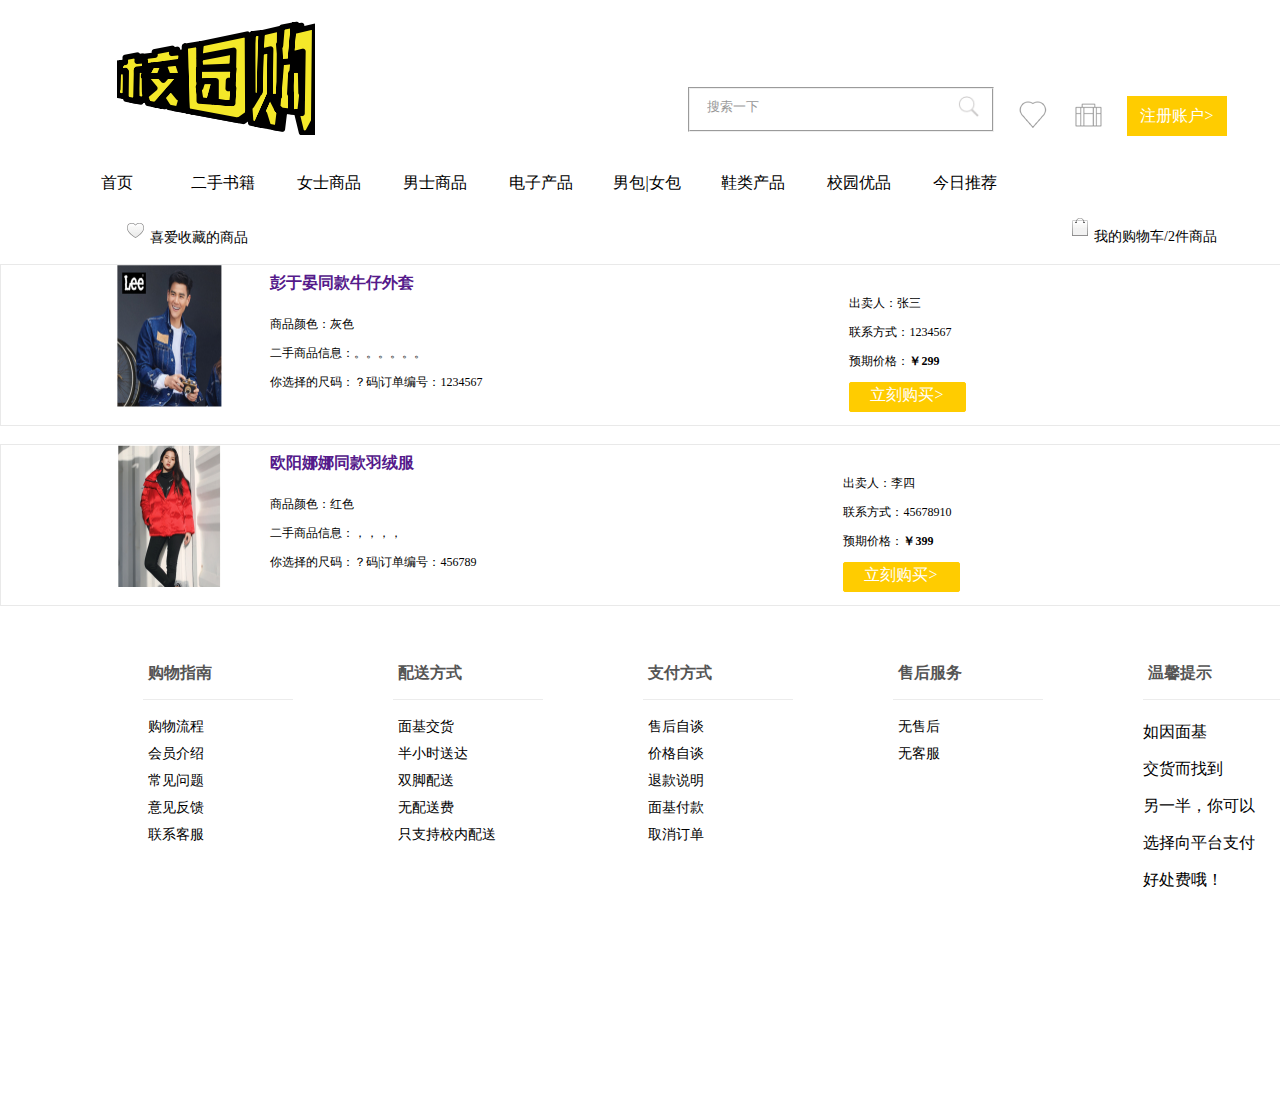
<file: myweb/cart.html>
<!DOCTYPE html >
<html >
<head>
<meta  charset="utf-8" />
<title>购物车</title>
<link href="css/shopping.css" rel='stylesheet' type='text/css' />
<link href="css/shopcart.css" rel='stylesheet' type='text/css' />
</head>
<body>
<section class="header1">
  <div id="logo"> <img src="images/logo.png"/> </div>
  <div class="search">
    <form action="#" method="post" id="sitesearch">
      <fieldset>
        <input type="text" value="搜索一下" onfocus="this.value=(this.value=='搜索一下)? '' : this.value ;" />
        <input type="image" src="images/search.png" id="search" alt="搜索一下" />
      </fieldset>
    </form>
  </section>
  <div class="icon1"> <a href=""><img  class="img1" src="images/love.png"  /> </a> </div>
 <div class="icon2"><a href=""> <img  class="img1"  src="images/bag.png"  /> </a> </div>
  <div class="icon3"> <a  class="register_user" href="register.html" target="_blank">注册账户&gt;</a> </div>
</div>
<section class="header-menu">
  <ul>
    <li><a class="a1" href="index.html">首页</a> </li>
    <li> <a class="a2" herf="" >二手书籍</a>
      <ul>
        <li>信工专业</li>
        <li>经济专业</li>
        <li>法学专业</li>
        <li>外语专业</li>
        <li>数学专业</li>
        <li>其他专业</li>
      </ul>
    </li>
    <li><a class="a3" href="">女士商品</a>
      <ul>
        <li>衣服</li>
        <li>裤子</li>
        <li>化妆品</li>
        <li>生活用品</li>
		<li>首饰</li>
		<li>其他</li>
      </ul>
    </li>
    <li><a class="a4" href="">男士商品</a>
      <ul>
        <li>别买东西</li>
        <li>买啥啊</li>
        <li>不网购</li>
		<li>从我开始</li>
      </ul>
    </li>
    <li><a class="a5" href="">电子产品</a>
      <ul>
        <li>二手电脑</li>
        <li>二手手机</li>
        <li>平板</li>
        <li>耳机</li>
      </ul>
    </li>
    <li><a class="a6" href="">男包|女包</a>
      <ul>
        <li>秋新款</li>
        <li>单肩包</li>
        <li>斜挎包</li>
        <li>手提包</li>
        <li>钱包</li>
      </ul>
    </li>
    <li><a class="a7" href="">鞋类产品</a>
      <ul>
        <li>男鞋</li>
		  <li>女鞋</li>
      </ul>
    </li>
    <li><a class="a8" href="">校园优品</a>
      <ul>
        <li> 民大牛逼</li>
        <li> 民大牛逼</li>
        <li> 民大牛逼</li>
        <li> 民大牛逼</li>
      </ul>
    </li>
    <li><a class="a9" href="">今日推荐</a>
      <ul>
        <li> 书籍</li>
        <li> 衣服</li>
        <li> 鞋</li>
        <li> 电子</li>
        <li> 包</li>
      </ul>
    </li>
  </ul>
</section>
<div class="cart">
<div class="cart1">
  <div class="cart1-right"><img src="images/bag1.png" />我的购物车/2件商品</div>
  <div class="cart1-left "><img src="images/art1.png" />喜爱收藏的商品</div>
</div>
<div class="cart2">
<div class="cart2-left"> <img src="images/choose1.jpg" width="105px" height="142px" /> </div>
<div class="cart2-middle">
  <h4> <a href="">彭于晏同款牛仔外套</a></h4>
  <p> 商品颜色：灰色</p>
  <p>二手商品信息：。。。。。。</p>
  <p>你选择的尺码：？码|订单编号：1234567</p>
  <div class="cart2-right">
    <p>出卖人：张三</p>
    <p>联系方式：1234567</p>
    <p>预期价格：<strong>￥299</strong></p>
    <div class="pay"><a href="">立刻购买&gt;</a></div>
  </div>
</div>
<br />
<div class="cart3">
<div class="cart2-left"> <img src="images/choose2.jpg" width="105px" height="142px" /> </div>
<div class="cart2-middle">
  <h4> <a href="">欧阳娜娜同款羽绒服</a></h4>
  <p> 商品颜色：红色</p>
  <p>二手商品信息：，，，，</p>
  <p>你选择的尺码：？码|订单编号：456789</p>
  <div class="cart2-right">
    <p>出卖人：李四</p>
    <p>联系方式：45678910</p>
    <p>预期价格：<strong>￥399</strong></p>
    <div class="pay"><a href="">立刻购买&gt;</a></div>
  </div>
</div>
  <br />
  <br />
  <div class="content">
   <section class="content1">
    <h4>购物指南</h4>
    <ul class="f_nav">
      <li>购物流程</li>
      <li>会员介绍</li>
      <li>常见问题</li>
      <li>意见反馈</li>
      <li>联系客服</li>
    </ul>
  </section>
  <div class="content1">
    <h4>配送方式</h4>
    <ul class="f_nav">
      <li>面基交货</li>
      <li>半小时送达</li>
      <li>双脚配送</li>
      <li>无配送费</li>
      <li>只支持校内配送</li>
    </ul>
  </div>
  <div class="content1">
    <h4>支付方式</h4>
    <ul class="f_nav">
      <li>售后自谈</li>
      <li>价格自谈</li>
      <li>退款说明</li>
      <li>面基付款</li>
      <li>取消订单</li>
    </ul>
  </div>
  <div class="content1">
    <h4>售后服务</h4>
    <ul class="f_nav">
      <li>无售后</li>
      <li>无客服</li>
    </ul>
  </div>
  <div class="content1">
    <h4>温馨提示</h4>
    <div class="f_nav">
      <p>如因面基</p>
      <p>交货而找到</p>
      <p>另一半，你可以</p>
      <p>选择向平台支付</p>
      <p>好处费哦！</p>
    </div>
  </div>
  </div>
</div>
</body>
</html>
</file>
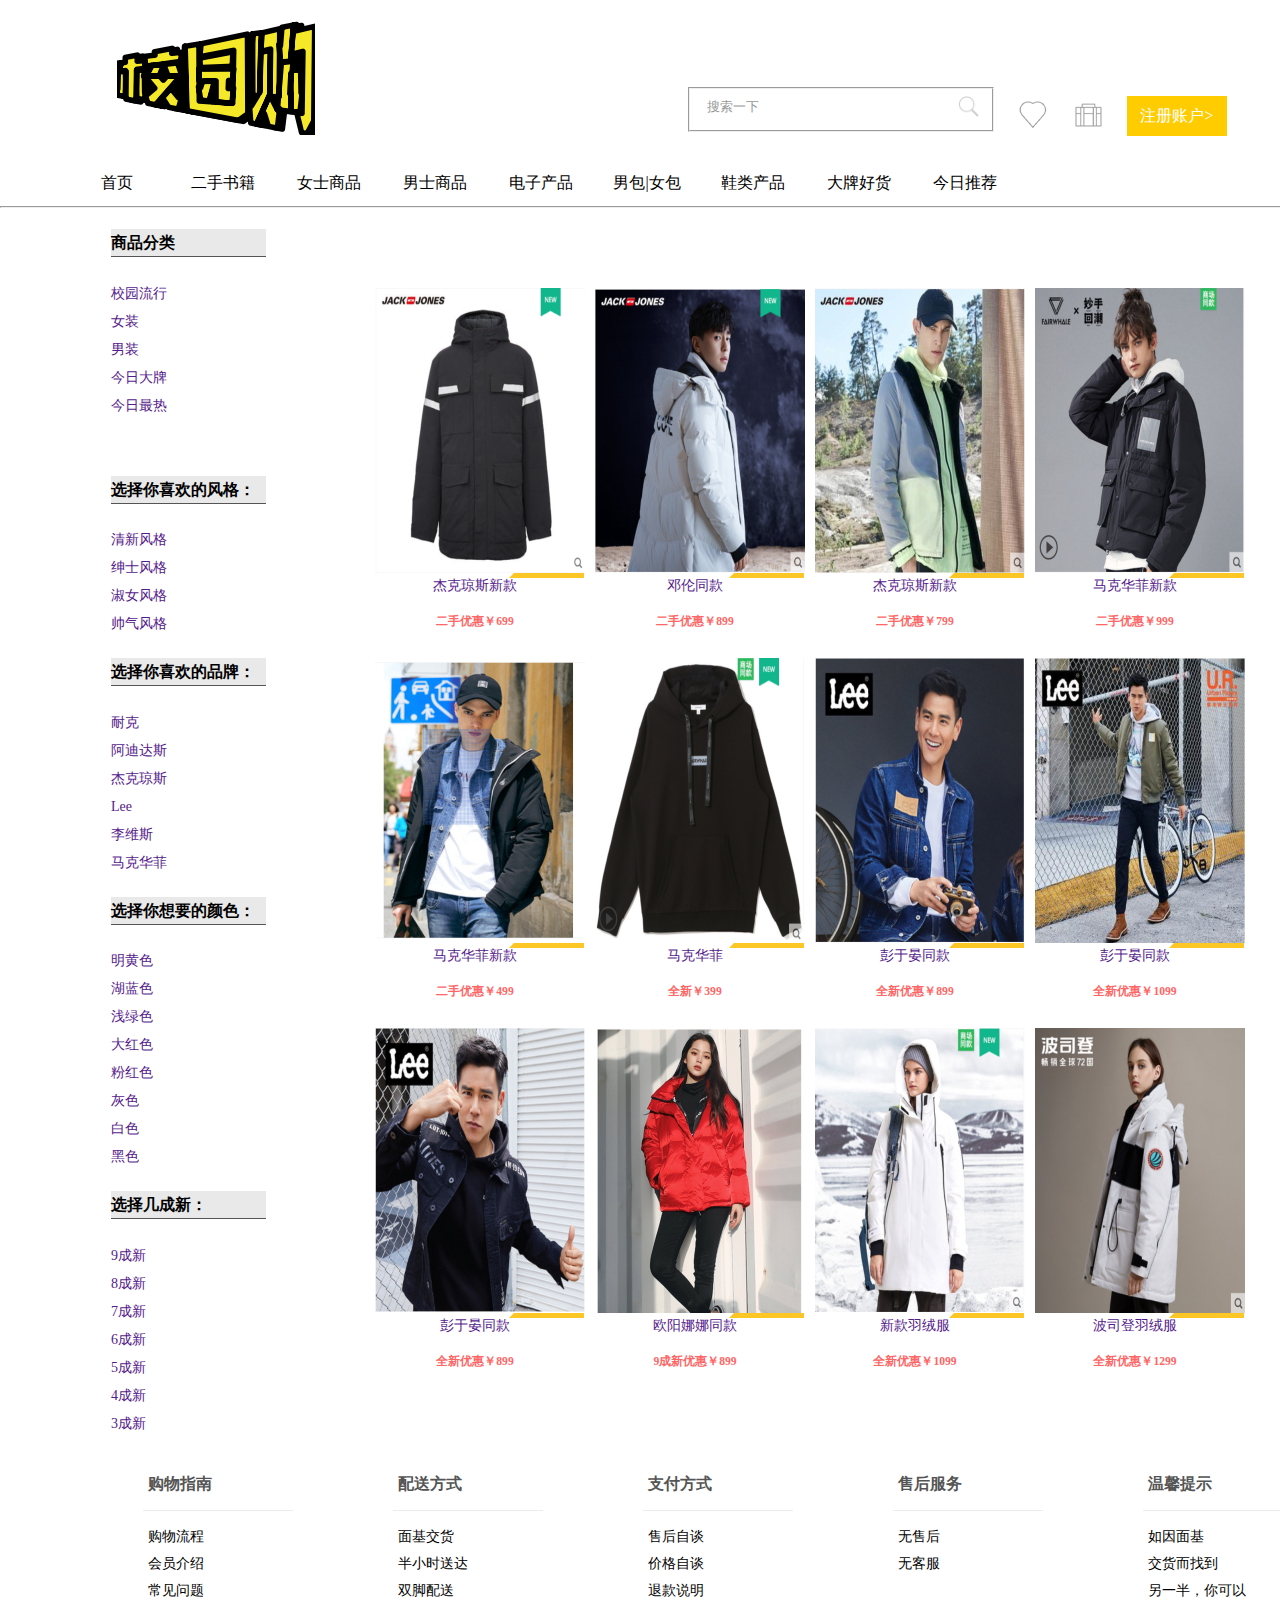
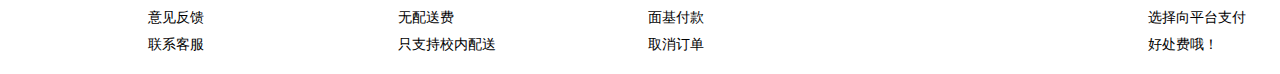
<file: myweb/goodslist.html>
<!DOCTYPE html >
<html >
<head>
<meta  charset="utf-8" />
<title>商品浏览</title>
<link href="css/shopping.css" rel='stylesheet' type='text/css' />
<link href="css/shoplist.css" rel='stylesheet' type='text/css' />
</head>
<body>
<section class="header1">
  <div id="logo"><a href="index.html"> <img src="images/logo.png"/></a></div>
  <div class="search">
    <form action="#" method="post" id="sitesearch">
      <fieldset>
        <input type="text" value="搜索一下" onfocus="this.value=(this.value=='搜索一下)? '' : this.value ;" />
        <input type="image" src="images/search.png" id="search" alt="搜索一下" />
      </fieldset>
    </form>
  </section>
  <div class="icon1"> <a href="cart.html"><img  class="img1" src="images/love.png"  /> </a> </div>
 <div class="icon2"><a href="cart.html"> <img  class="img1"  src="images/bag.png"  /> </a> </div>
  <div class="icon3"> <a  class="register_user" href="register.html" target="_blank">注册账户&gt;</a> </div>
</div>
<section class="header-menu">
  <ul>
    <li><a class="a1" href="index.html">首页</a> </li>
    <li> <a class="a2" herf="" >二手书籍</a>
      <ul>
        <li>信工专业</li>
        <li>经济专业</li>
        <li>法学专业</li>
        <li>外语专业</li>
        <li>数学专业</li>
        <li>其他书籍</li>
      </ul>
    </li>
    <li><a class="a3" href="">女士商品</a>
      <ul>
        <li>衣服</li>
        <li>裤子</li>
        <li>化妆品</li>
        <li>生活用品</li>
		<li>首饰</li>
		<li>其他</li>
      </ul>
    </li>
    <li><a class="a4" href="">男士商品</a>
      <ul>
        <li>不知道</li>
        <li>没有</li>
        <li>自己想</li>
        <li>别买东西</li>
        <li>买啥啊</li>
        <li>不网购</li>
		<li>从我开始</li>
      </ul>
    </li>
    <li><a class="a5" href="">电子产品</a>
      <ul>
        <li>二手电脑</li>
        <li>二手手机</li>
        <li>平板</li>
        <li>耳机</li>
        <li>手表</li>
        <li>其他</li>
      </ul>
    </li>
    <li><a class="a6" href="">男包|女包</a>
      <ul>
        <li>秋新款</li>
        <li>单肩包</li>
        <li>斜挎包</li>
        <li>手提包</li>
        <li>大牌包</li>
        <li>钱包</li>
      </ul>
    </li>
    <li><a class="a7" href="">鞋类产品</a>
      <ul>
        <li>男鞋</li>
		  <li>女鞋</li>
      </ul>
    </li>
    <li><a class="a8" href="">大牌好货</a>
      <ul>
        <li> 民大牛逼</li>
        <li> 民大牛逼</li>
        <li> 民大牛逼</li>
        <li> 民大牛逼</li>
        <li> 民大牛逼</li>
        <li> 民大牛逼</li>
      </ul>
    </li>
    <li><a class="a9" href="">今日推荐</a>
      <ul>
        <li> 书籍</li>
        <li> 衣服</li>
        <li> 鞋</li>
        <li> 电子</li>
        <li> 包</li>
        <li> 其他</li>
      </ul>
    </li>
  </ul>
</section>
<hr />
<div class="menu">
  <div class="menu-left">
    <div class="menu1">
      <ul>
        <li>
          <h4>商品分类</h4>
        </li>
        <li><a href="">校园流行</a></li>
        <li><a href="">女装</a></li>
        <li><a href="">男装</a></li>
        <li><a href="">今日大牌</a></li>
        <li><a href="">今日最热</a></li>
		  <br/>
		  <br/>
        </li>
      </ul>
    </div>
    <div class="menu1">
      <ul>
		  <li> <h4> 选择你喜欢的风格：</h4></li>
		<li><a href=""> 清新风格</a></li>
		<li><a href=""> 绅士风格</a></li>
		  <li><a href=""> 淑女风格</a></li>
		  <li><a href=""> 帅气风格</a></li>
      </ul>
    </div>
    <div class="menu1">
      <ul>
		  <li><h4>选择你喜欢的品牌：</h4></li>
		  <li><a href=""> 耐克</a></li>
        <li><a href=""> 阿迪达斯</a></li>
        <li><a href=""> 杰克琼斯</a></li>
        <li><a href=""> Lee</a></li>
        <li><a href=""> 李维斯</a></li>
        <li><a href=""> 马克华菲</a></li>
      </ul>
	</div>
    <div class="menu1">
      <ul>
		<li><h4>选择你想要的颜色：</h4></li>
	    <li><a href="">明黄色</a></li>
       <li><a href=""> 湖蓝色</a></li>
        <li><a href="">浅绿色</a></li>
       <li><a href=""> 大红色</a></li>
       <li><a href=""> 粉红色</a></li>
        <li><a href="">灰色</a></li>
       <li><a href="">白色</a></li>
        <li><a href=""> 黑色</a></li>
      </ul>
    </div>
    <div class="menu1">
      <ul>
		  <li><h4>选择几成新：</h4></li>
        <li><a href="">9成新</a></li>
        <li><a href="">8成新</a></li>
        <li><a href="">7成新</a></li>
        <li><a href="">6成新</a></li>
        <li><a href="">5成新</a></li>
        <li><a href="">4成新</a></li>
        <li><a href="">3成新</a></li>
      </ul>
    </div>
  </div>
  <div class="menu-right">
    <div class="picture"><a href=""><img src="images/w1.png"  />杰克琼斯新款<br />
      <h5 style="color:#F66">二手优惠￥699</h5>	<div class="mask">
	                        <div class="info">Quick View</div>
			            </div></a>
    </div>
    <div class="picture"><a href=""><img src="images/w2.jpg" />邓伦同款<br />
      <h5 style="color:#F66"> 二手优惠￥899</h5>	<div class="mask">
	                        <div class="info">Quick View</div>
			            </div></a>
    </div>
    <div class="picture"><a href=""><img src="images/w3.jpg" />杰克琼斯新款<br />
      <h5 style="color:#F66"> 二手优惠￥799</h5>	<div class="mask">
	                        <div class="info">Quick View</div>
			            </div></a>
    </div>
    <div class="picture"><a href=""><img src="images/w4.jpg" />马克华菲新款<br />
      <h5 style="color:#F66"> 二手优惠￥999</h5>	<div class="mask">
	                        <div class="info">Quick View</div>
			            </div></a>
    </div>
    <div class="picture"><a href=""><img src="images/w5.jpg" />马克华菲新款<br />
      <h5 style="color:#F66"> 二手优惠￥499</h5>	<div class="mask">
	                        <div class="info">Quick View</div>
			            </div></a>
    </div>
    <div class="picture"><a href=""><img src="images/w6.png" />马克华菲<br />
      <h5 style="color:#F66">全新￥399</h5>	<div class="mask">
	                        <div class="info">Quick View</div>
			            </div></a>
    </div>
    <div class="picture"><a href=""><img src="images/w7.jpg" />彭于晏同款<br />
      <h5 style="color:#F66"> 全新优惠￥899</h5>	<div class="mask">
	                        <div class="info">Quick View</div>
			            </div></a>
    </div>
    <div class="picture"><a href=""><img src="images/w8.jpg"  />彭于晏同款<br />
      <h5 style="color:#F66">全新优惠￥1099</h5>	<div class="mask">
	                        <div class="info">Quick View</div>
			            </div></a>
    </div>
    <div class="picture"><a href=""><img src="images/w9.jpg" />彭于晏同款<br />
      <h5 style="color:#F66">全新优惠￥899</h5>	<div class="mask">
	                        <div class="info">Quick View</div>
			            </div></a>
    </div>
    <div class="picture"><a href=""><img src="images/w10.jpg" />欧阳娜娜同款<br />
      <h5 style="color:#F66">9成新优惠￥899</h5>	<div class="mask">
	                        <div class="info">Quick View</div>
			            </div></a>
    </div>
    <div class="picture"><a href=""><img src="images/w11.jpg" />新款羽绒服<br />
      <h5 style="color:#F66"> 全新优惠￥1099</h5>	<div class="mask">
	                        <div class="info">Quick View</div>
			            </div></a>
    </div>
    <div class="picture"><a href=""><img src="images/w12.jpg" />波司登羽绒服<br />
      <h5 style="color:#F66"> 全新优惠￥1299</h5>	<div class="mask">
	                        <div class="info">Quick View</div>
			            </div></a>
    </div>
  </div>
</div>
<div class="content">
  <section class="content1">
    <h4>购物指南</h4>
    <ul class="f_nav">
      <li>购物流程</li>
      <li>会员介绍</li>
      <li>常见问题</li>
      <li>意见反馈</li>
      <li>联系客服</li>
    </ul>
  </section>
  <div class="content1">
    <h4>配送方式</h4>
    <ul class="f_nav">
      <li>面基交货</li>
      <li>半小时送达</li>
      <li>双脚配送</li>
      <li>无配送费</li>
      <li>只支持校内配送</li>
    </ul>
  </div>
  <div class="content1">
    <h4>支付方式</h4>
    <ul class="f_nav">
      <li>售后自谈</li>
      <li>价格自谈</li>
      <li>退款说明</li>
      <li>面基付款</li>
      <li>取消订单</li>
      
    </ul>
  </div>
  <div class="content1">
    <h4>售后服务</h4>
    <ul class="f_nav">
      <li>无售后</li>
      <li>无客服</li>
    </ul>
  </div>
  <div class="content1">
    <h4>温馨提示</h4>
    <ul class="f_nav">
      <li>如因面基</li>
      <li>交货而找到</li>
      <li>另一半，你可以</li>
      <li>选择向平台支付</li>
      <li>好处费哦！</li>
    </ul>
  </div>
</div>
</div>
</body>
</html>
</file>
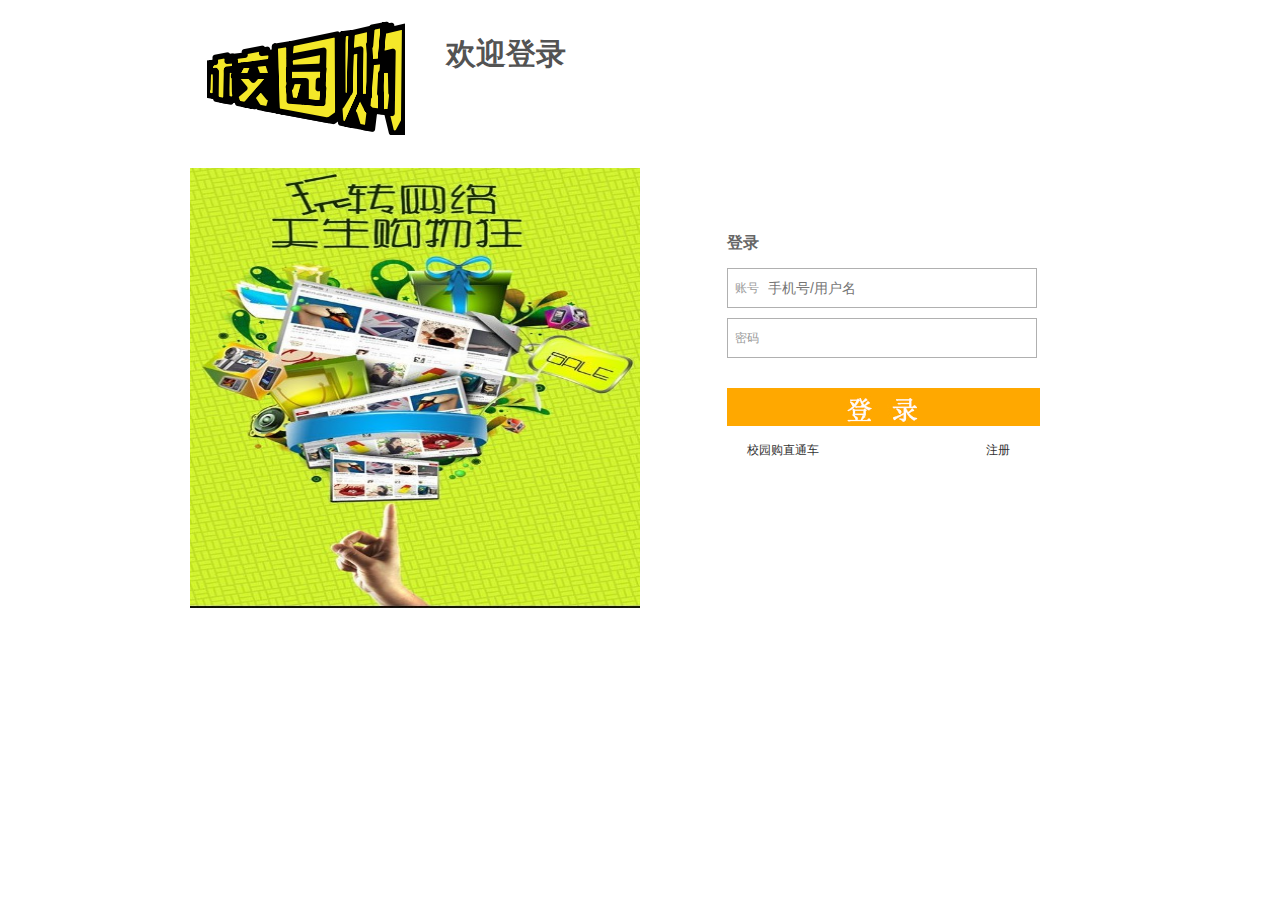
<file: myweb/login_user.html>
<!DOCTYPE html>
<html >
<head>
<meta  charset="utf-8">
<title>用户登录</title>
<link href="css/register.css" rel="stylesheet" />
</head>
<body>
<div class="bg-bule"> 
  <div class="login-wrap">
    <div class="w940">
      <div class="header clearfix">
        <h1 class="fl">  <img src="images/logo.png"> </h1>
        <div class="welcome fl">欢迎登录</div>
      </div>
    </div>
  </div>
  <div class="login-box w940 clearfix">
	  <div class="pic fl"> <img src="images/page.jpg" > </div>
    <div class="fr entry">
      <h2 class="title">登录</h2>
      <dl class="entry-name">
        <dt>
          <label>账号</label>
        </dt>
        <dd>
          <input type="text" class="text" placeholder="手机号/用户名">
        </dd>
      </dl>
      <dl>
        <dt>
          <label for="password">密码</label>
        </dt>
        <dd>
          <input type="password" class="text">
        </dd>
      </dl>
      <div class="item">
        <input type="button">
      </div>
      <div class="forget-psd mb15"> <a class="fl" href="index.html">校园购直通车</a><a href="register.html" class="fr">注册</a> </div>
    </div>
  </div>
</div>
</body>
</html>
</file>
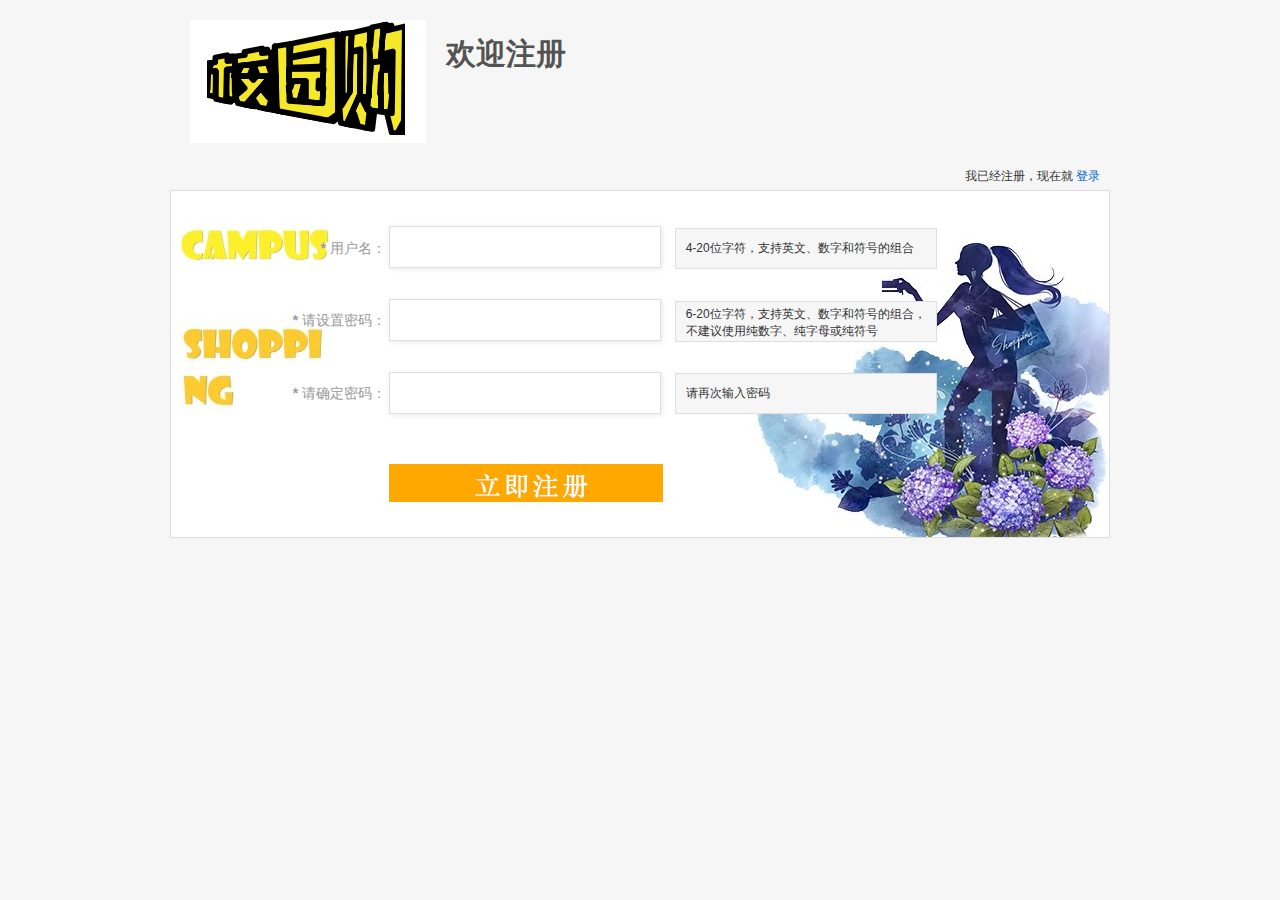
<file: myweb/register.html>
<!DOCTYPE html >
<html >
<head>
<meta charset="utf-8" />
<title>注册</title>
<link href="css/register.css" rel="stylesheet"  >
</head>

<body class="bg-gray">
<div> 
  <div class="login-wrap">
    <div class="w940">
      <div class="header clearfix">
        <h1 class="fl">  <img src="images/logo.png"></h1>
        <div class="welcome fl">欢迎注册</div>
      </div>
    </div>
  </div>
  <div class="have-reg w940"><span>我已经注册，现在就&nbsp;<a href="login_user.html" class="blue_link">登录</a></span></div>
  <div class="container w940">
	  <div class="register">
      <div class="spsearch">
        <p>
          <label><strong class="star">*</strong> 用户名：</label>
          <input class="spnormal" type="text">
          <span  class="short">4-20位字符，支持英文、数字和符号的组合</span> </p>
      </div>
      <div class="spsearch">
        <p>
          <label><b class="star">*</b>&nbsp;请设置密码：</label>
          <input class="spnormal" type="password">
          <span class="long">6-20位字符，支持英文、数字和符号的组合，不建议使用纯数字、纯字母或纯符号</span> </p>
      </div>
      <div class="spsearch">
        <p>
          <label><b class="star">*</b>&nbsp;请确定密码：</label>
          <input class="spnormal" type="password">
          <span  class="short">请再次输入密码</span> </p>
      </div>
      <div class="spsearch item">
        <p>
          <label>&nbsp;</label>
          <input type="button">
        </p>
      </div>
    </div>
  </div>
  
</div>
</body>
</html>
</file>
<file: myweb/css/shopping.css>
@charset "utf-8";
body {
	margin: 0;
	padding: 0;
	width: 1366px;
}
/*------ start header top-------*/
.top1 {
	background-color: #006680;
	height: 40px;
	width: 1366px;
}
.top-left {
	background-color: #FC0;
	height: 26px;
	width: 100px;
	float: left;
	margin-left: 100px;
	margin-top: 8px;
	font-size: 12px;
}
.top-left a {
	text-decoration: none;
}
.top-left a:hover
{
	text-decoration:underline;}
.top-left p {
	margin: 5px 2px;
	text-align: center;
	color: #FFF;
}
#move {
	float: left;
	margin-left: 300px;
	color: #FFF;
	background-color: #006680;
	margin-top: -18px;
	display: block;
	clear: both;
}
.top-right {
	float: right;
	clear: both;
	margin-right: 105px;
	color: #FFF;
}
.top-right ul {
	margin-top: -28px;
	width: 300px;
	height: 30px;
}
.top-right ul li {
	margin: 10px;
	list-style: none;
	display: inline-block;
}
.top-right ul li a {
	font-size: 10px;
	color: #FFF;
	text-decoration:none;
}
.top-right a:hover
{
	text-decoration:underline;}
/*------ end header top-------*/
 /*-----start header logo-------*/
#logo {
	margin-top: 20px;
	margin-left: 100px;
}
.search {
	float: left;
	margin-left: 686px;
	margin-top: -60px;
	border: none;
}
#sitesearch {
	display: block;
	float: right;
}
#sitesearch input {
	display: block;
	float: left;
	width: 230px;
	height: 25px;
	margin: 0 15px 0 0;
	padding: 0 5px;
	color: #979797;
	border: none;
}
#sitesearch input#search {
	width: 23px;
	height: 23px;
	margin: 0;
	padding: 0;
	cursor: pointer;
	background: none;
	float: left;
}
.icon1 {
	float: left;
	display: block;
	margin-left: 1017px;
	margin-top: -48px;
}
.icon2 {
	float: left;
	display: block;
	margin-left: 1072px;
	margin-top: -48px;
}
.icon3 {
	width: 100px;
	height: 40px;
	background-color: #FC0;
	float: right;
	display: block;
	margin-right: 139px;
	margin-top: -51px;
}
.icon3 a {
	text-decoration: none;
	color: #FFF;
}
.icon3 p {
	text-align: center;
	margin: 10px 3px;
}
a.register_user {
	text-decoration: none;
	color: white;
	display: block;
	width: 100px;
	height: 40px;
	text-align: center;
	line-height: 40px;
}
.img1:hover {
	background-color: #F66;
}
.img2:hover {
	background-color: #F30;
}

a.register_user:hover {
	background: #006680;
}
/*-----end header logo-------*/
 
   /*-------- start header menu---------*/


.header-menu {
	height: 35px;
	position: relative;
	z-index: 100px;
	font-size: 16px;
}
.header-menu ul {
	margin-left: 24px;
}
.header-menu>ul>li {
	list-style: none;
	font-size: 16px;
	height: 30px;
	text-align: center;
	line-height: 30px;
}
.header-menu ul li ul li {
	list-style: none;
	font-size: 16px;
	height: 28px;
	width: 97px;
	text-align: left;
}
.header-menu li {
	position: relative;
	float: left;
}
.header-menu ul ul {
	margin: 0;
	padding: 0;
	visibility: hidden;
	border: 1px solid gray;
	position: absolute;
	left: 4px;
	top: 35px;
	background-color: white;
	z-index: 33;
}
.header-menu ul li:hover ul {
	visibility: visible;
}
.header-menu a {
	display: block;
	padding: 2px 10px;
	margin: 3px;
	color: #000;
	text-decoration: none;
}
.header-menu a:hover {
	color: #000;
}
.header-menu ul ul li {
	clear: both;
	text-align: left;
	font-size: 16px;
}
.header-menu ul ul li a {
	display: block;
	height: 15px;
	margin: 0;
	color: #000;
}
a.a1 {
	text-decoration: none;
	color: black;
	width: 80px;
	height: 30px;
}
a.a1:hover {
	background: #EF5F21;
	color: black;
	text-align: none;
}
a.a2 {
	text-decoration: none;
	color: black;
	width: 80px;
	height: 30px;
}
a.a2:hover {
	background: #589D3E;
	color: black;
	text-align: none;
}
a.a3 {
	text-decoration: none;
	color: black;
	width: 80px;
	height: 30px;
}
a.a3:hover {
	background: #00ACED;
	color: black;
	text-align: none;
}
a.a4 {
	text-decoration: none;
	color: black;
	width: 80px;
	height: 30px;
}
a.a4:hover {
	background: #D61F85;
	color: black;
	text-align: none;
}
a.a5 {
	text-decoration: none;
	color: black;
	width: 80px;
	height: 30px;
}
a.a5:hover {
	background: #F89F1B;
	color: black;
	text-align: none;
}
a.a6 {
	text-decoration: none;
	color: black;
	width: 80px;
	height: 30px;
}
a.a6:hover {
	background: #00677C;
	color: black;
	text-align: none;
}
a.a7 {
	text-decoration: none;
	color: black;
	width: 80px;
	height: 30px;
}
a.a7:hover {
	background: #D5331D;
	color: black;
	text-align: none;
}
a.a8 {
	text-decoration: none;
	color: black;
	width: 80px;
	height: 30px;
}
a.a8:hover {
	background: #9CB43A;
	color: black;
	text-align: none;
}
a.a9 {
	text-decoration: none;
	color: black;
	width: 80px;
	height: 30px;
	color: black;
}
a.a9:hover {
	background: #26BC85;
	color: black;
	text-align: none;
}
/*-------- end header menu---------*/
  
    /*-------- start content1---------*/
.container {
	position: relative;
	width: 1366px;
	height: 500px;
	border: 1px solid #009;
}
.slider {
	float: left;
	width: 860px;
	height: 420px;
	background-color: #9F6;
	margin-left: 90px;
}
.area {
	width: 860px;
	margin: 0 auto;
	overflow: hidden;
	position: relative;
	cursor: pointer;
}
.bg {
	width: 100%;
	padding-top: 1px;
	background: url(../images/bg01.png) repeat-x;
	_background: none;/*IE6*/
_filter: progid:DXImageTransform.Microsoft.AlphaImageLoader(enabled='true', sizingMethod='scale', src="images/bg01.png");/*IE6*/
	height: 34px;
	left: 0;
	FONT-WEIGHT: bold;
	top: 385px;
	position: absolute;
}
.jsNav {
	position: absolute;
	right: 10px;
	top: 385px;
	padding-top: 1px;
}
.jsNav a {
	width: 40px;
	font-size: 22px;
	margin-right: 6px;
	font-weight: bold;
	display: inline;
	height: 33px;
	line-height: 33px;
	display: block;
	float: left;
	text-align: center;
	color: #fff;
}
.jsNav a:hover {
	background: url(../images/bg01.gif) no-repeat;
	color: #FF1555;
	text-decoration: none;
}
.jsNav .imgSelected {
	background: url(../images/bg01.gif) no-repeat;
	color: #FF1555;
}
.qq {
	display: none;
	z-index: 200
}
.container-right {
	width: 300px;
	height: 420px;
	float: right;
	margin-right: 82px;
}
.container1 {
	width: 290px;
	height: 110px;
}
.pic-sale1 {
	float: left;
	width: 80px;
	height: 100px;
	margin-top: 3px;
}
.container1 h4 {
	padding-left: 134px;
	margin: 0;
	padding-top: 12px;
}
.container1 a {
	text-decoration: none;
	display: inlne;
}
.container1 a:hover
{
	text-decoration:underline;}
.container1 p {
	font-size: 12px;
	padding-left: 120px;
	line-height: 20px;
}
.container1 h5 {
	margin-top: -29px;
	margin-left: 167px;
}
.container2 {
	width: 280px;
	height: 110px;
	margin-top: 10px;
	float: inherit;
	padding: 10px, 3px;
}
.container2 h5 {
	margin-top: -29px;
	margin-left: 49px;
}
.pic-sale2 {
	float: right;
	width: 80px;
	height: 100px;
	margin-top: 15px;
	padding-right: 22px;
}
.container2 h4 {
	margin-left: -87px;
	margin-top: 8px;
}
.container2 a {
	width: 120px;
	height: 20px;
	text-decoration: none;
	margin-left: 100px;
}
.container2 a:hover
{
	text-decoration:underline;}
.container2 p {
	font-size: 12px;
	padding-right: 114px;
	margin-top: -9px;
	line-height: 20px;
}
.container3 {
	width: 290px;
	height: 110px;
	margin-top: 25px;
	padding-top: 20px;
}
.pic-sale3 {
	float: left;
	width: 80px;
	height: 100px;
	margin-top: 3px;
}
.container3 h5 {
	margin-left: 160px;
	margin-top: -27px;
}
.container3 h4 {
	padding-left: 134px;
	margin: 0;
	padding-top: 12px;
}
.container3 a {
	text-decoration: none;
	display: inlne;
}
.container3 a:hover
{
	text-decoration:underline;}
.container3 p {
	font-size: 12px;
	padding-left: 120px;
	line-height: 20px;
	margin-top: 20px;
}
/*-------- end content1---------*/
/*-------- start content2---------*/
.popular {
	width: 1366px;
	height: 400px;
}
.popular1 {
	float: left;
	width: 276px;
	height: 400px;
	margin-left: 54px;
}
.popular1 a {
	display: block;
	position: relative;
}
.look {
	position: absolute;
	right: 7px;
	bottom: 0;
	background: rgba(141, 141, 141, 0.51);
	padding: 10px;
}
.look h4 {
	margin: 0;
	font-size: 18px;
	color: #fff;
	text-transform: uppercase;
}
.look p {
	margin: 10px 0 0 0;
	-webkit-text-stroke: 0.5px;
	font-size: 12px;
	color: #fff;
	text-transform: uppercase;
}
.look.changecolor {
	background: #fc0;
}
/*-------- end content2---------*/
 /*-------- start content3---------*/
.content {
	width: 1280px;
	margin: 0 auto;
	clear: both;
}
.content1 {
	float: left;
	width: 150px;
	margin-left: 100px;
}
.content1 ul {
	padding-left: 5px;
	margin-top: -9px;
}
.content1 ul li {
	list-style: none;
	line-height: 27px;
	font-size: 14px;
}
.content1 ul li a {
	text-decoration: none;
	font-size: 12px;
	color: #777;
}
.content1 h4 {
	text-align: left;
	padding-left: 5px;
	padding-bottom: 15px;
	border-bottom: 1px solid #ECECEC;
	color: #555;
}
.cleafix {
	clear: both;
}
.clearfix:after {
	visibility: hidden;
	display: block;
	font-size: 0;
	content: " ";
	clear: both;
	height: 0;
}
.clearfix {
	display: inline-table;
}
/* Hides from IE-mac \*/
* html .clearfix {
	height: 1%;
}
.clearfix {
	display: block;
}


/*-------- end content3---------*/
 /*--------start  footer top--------*/
.footer1 {
	clear: both;
	margin-top: 40px;
}
.footer-pic {
	float: left;
	padding-left: 99px;
}
.put {
	font-size: 16px;
	margin-top: 10px;
}
#move3 {
	color: #F33;
}
.address {
	float: left;
	font-size: 14px;
	color: #555;
	margin-top: 20px;
	padding-left: 168px;
}
.footer-right {
	float: left;
	margin-left: 479px;
	margin-top: -133px;
}
#move2 {
	color: #F33;
}
.footer-right p {
	font-size: 14px;
	margin: 0;
	font-weight: bold;
	color: #555;
}
.share-pic {
	text-align: center;
	padding-top: 8px;
}
.footer-right legend {
	display: block;
	margin-bottom: 15px;
}
.footer-right input {
	display: block;
	float: left;
	width: 260px;
	height: 20px;
	margin: 0;
	padding: 5px 10px;
	color: #666666;
	background-color: #ECECEC;
	border: none;
}
.footer-right input#subscribe {
	width: 100px;
	height: 30px;
	float: left;
	margin: 0 0 0 8px;
	padding: 0;
	cursor: pointer;
	text-align: center;
	text-transform: uppercase;
	font-weight: bold;
}
#newsletter form legend {
	margin: 0;
	padding: 0;
}
/*--------end footer top--------*/

/*--------start  footer --------*/
.footer2 {
	float: left;
	width: 1366px;
	height: 50px;
	background-color: #006680;
}
.footer2 p {
	font-size: 12px;
	line-height: 20px;
	color: white;
	text-align: center;
	height: 30px;
}
/*--------end  footer top--------*/
</file>
<file: myweb/css/shopcart.css>
@charset "utf-8";

.cart {
	width: 1366px;
	height: 900px;
}
.cart1-right {
	float: right;
	width: 300px;
	height: 50px;
	padding-top: 16px;
	font-size: 14px;
}
.cart1-left {
	font-size: 14px;
	width: 300px;
	height: 50px;
	padding-left: 123px;
	padding-top: 16px;
}
.cart2-left {
	padding-left: 116px;
	border: 1px solid rgba(153, 153, 153, 0.21);
	height: 160px;
}
.cart2-middle {
	float: left;
	margin-left: 270px;
	margin-top: -174px;
}
.cart2-middle a {
	text-decoration: none;
}
.cart2-middle a:hover
{
	text-decoration:underline;}
.cart2-middle p {
	font-size: 12px;
}
.cart2-middle form {
	font-size: 12px;
}
.middle-pic {
	height: 20px;
	width: 120px;
	background-color: #F96;
	border-radius:2px;
	border:1px solid #f96;
}
.middle-pic1 {
	padding-left: 18px;
	margin-top: 2px;
}
.middle-pic2 {
	float: left;
	padding-left: 50px;
	padding-bottom: -42px;
	margin-top: -15px;
}
.middle-pic3 {
	float: left;
	padding-left: 21px;
	margin-top: -14px;
}
.cart2-right {
	float: right;
	margin-right: -484px;
	margin-top: -120px;
}
.pay {
	width: 99px;
	height: 24px;
	background-color: #FC0;
	padding: 2px 8px;
	border-radius:2px;
	border:1px solid #fc0;
}
.pay a {
	text-decoration: none;
	color: #FFF;
	margin: 12px;
}
.pay a :hover
{
	text-decoration:underline;}
.cart7-left {
	width: 100px;
	height: 39px;
	background-color: #F66;
	float: left;
	margin-left: 280px;
	text-align:center;
	line-height:39px;
	border-radius:2px;
	border:1px #F66 solid;
}
.cart7-right {
	float: right;
	width: 111px;
	height: 39px;
	background-color: #F66;
	margin-right: 182px;

	line-height:39px;
	text-align:center;
		border-radius:2px;
		border:1px #F66 solid;
}
.cart7-left a {
	text-decoration: none;
	color: #fff;
	font-size: 16px;
	text-align: center;
	font-weight: bold;
}
.cart7-left a:hover
{
	text-decoration:underline;}
.cart7-right a {
	font-weight: bold;
	text-decoration: none;
	color: #FFF;

}
.cart7-right a:hover
{
	text-decoration:underline;}
</file>
<file: myweb/css/shoplist.css>
@charset "utf-8";
/*------ start content1-------*/
.menu {
	width: 350px;
	height: 1200px;
}
.menu-left {
	padding-left: 80px;
	margin-left: -109px;
}
.menu1 ul li a {
	text-decoration: none;
	font-size: 14px;
}
.menu1 h4:hover
{
	background-color:#F90;}
.menu1 h4 {
	background-color: rgba(204, 204, 204, 0.44);
	width: 155px;
	border-bottom: 1px solid #555;
}
.menu1 ul li {
	list-style: none;
	padding-left: 100px;
	line-height: 27px;
}
.menu2 form {
	padding-left: 140px;
}
.menu2 h4 {
	width: 155px;
	background-color: rgba(204, 204, 204, 0.44);
	border-bottom: 1px solid #555;
}
.menu2 h4:hover
{
	background-color:#F90;}
.menu2 form a {
	text-decoration: none;
	line-height: 27px;
}

.menu-right {
	width: 930px;
	height: 1200px;
	float: left;
	margin-left: 367px;
	margin-top: -1200px;
}
.menu-right p {
	font-size: 14px;
}
.picture {
	width: 200px;
	height: 300px;
	display: inline-block;
	padding: 35px 8px;
	text-align: center;
	font-size: 14px;
}
.picture a
{
	text-decoration:none;}
.picture h5 {
	text-align: center;
}
.view1 .mask1, .view1 .content {
	position: absolute;
	overflow: hidden;
	top: 130px;
	left: 90px;
}
.info {
	display: block;
	background: url(../images/label_new.png) no-repeat;
	text-indent: -9999px;
	width: 75px;
	height: 75px;
	margin-left: 134px;
	margin-top: -145px;
}
/*------end content1------*/
</file>
<file: myweb/css/register.css>
@charset "utf-8";
.bg-gray {
	background: #f6f6f6;
}
.top {
	background-color: #006680;
	color: #FFF;
}
.top a {
	color: white;
}
.tp_loginInfo {
	margin-left: 1100px;
}
.login-wrap {
	padding: 20px 0 25px;
}
.login-wrap a {
	color: #08c;
}
.login-wrap .welcome {
	display: inline-block;
	font: bold 30px "SimHei";
	padding-top: 14px;
	color: #535353;
}
.personal_info {
	display: inline-block;
	font: bold 20px "SimHei";
	margin: 20px 0 -15px 0;
	color: #535353;
}
.w940 {
	width: 940px;
	margin: 0 auto;
}
.login-box .pic img {
	width: 450px;
	height: 440px;
}
.entry {
	padding: 0 40px;
	margin-top: 50px;
}
.entry .title {
	line-height: 50px;
	font-family: "Microsoft YaHei";
	font-size: 16px;
	color: #666;
}
.entry dl {
	position: relative;
	margin-bottom: 10px;
}
.entry dt {
	position: absolute;
	left: 8px;
	top: 11px;
	color: #999;
	font-size: 12px;
	line-height: 18px;
	cursor: text;
}
.entry .text {
	width: 252px;
	height: 16px;
	border: 1px solid #B0B0B0;
	line-height: 16px;
	padding: 11px 16px 11px 40px;
	color: #333;
	font-size: 14px;
}
.entry .entry-name dd label {
	position: absolute;
	left: 44px;
	top: 11px;
	color: #AAA;
	transition: all .2s ease-out 0s;
	font-size: 14px;
	cursor: text;
}
.entry .forget-psd {
	margin-top: -4px;
	overflow: hidden;
	_margin-bottom: 45px;
}
.entry .forget-psd a:hover {
	text-decoration: underline;
}
.register, .tp.for-register .tp_box, .tp.for-register {
	background: white;
}
.register {
	border: 1px solid #dddddd;
	padding-top: 20px;
	margin-bottom: 70px;
	background: url(../images/register_bg.jpg) bottom no-repeat white;
}
.register .item input, .entry .item input {
	width: 313px;
	height: 38px;
	margin: 20px 0;
	background: url(../images/login.jpg) no-repeat;
	border: 0;
	cursor: pointer;
	outline: none;
}
.register .item input {
	background: url(../images/register.jpg) no-repeat;
}


.have-reg {
	margin: 0 auto;
	margin-bottom: 5px;
	padding-right: 20px;
	text-align: right;
}

.spsearch {
	padding: 15px;
}
.spsearch span.short {
	display: inline-block;
	width: 250px;
	height: 39px;
	margin-top: -2px;
	line-height: 38px;
	padding-left: 10px;
	border: 1px solid #DFDFDF;
	vertical-align: middle;
	background: #F6F6F6;
}
.spsearch span.long {
	display: inline-block;
	width: 250px;
	height: 35px;
	margin-top: -2px;
	padding-top: 4px;
	padding-left: 10px;
	border: 1px solid #DFDFDF;
	vertical-align: middle;
	background: #F6F6F6;
}
.spsearch > p > label {
	display: inline-block;
	width: 200px;
	text-align: right;
	color: #999;
	font: 14px "Arial"
}
.spsearch > p > label.sex {
	width: 50px;
	height: 22px;
	margin-right: 30px;
	text-align: left;
}
.spsearch > p > label.sex input {
	margin-right: 10px;
}
input[type="text"].spnormal, input[type="password"].spnormal {
	margin-right: 10px;
	font-family: inherit;
	font-size: 18px;
	text-indent: 5px;
	width: 270px;
	height: 40px;
	line-height: 20px;
	border: 1px solid #DFDFDF;
	box-shadow: 1px 1px 5px rgba(223, 223, 223, 0.7);
}
textarea.spnormal {
	vertical-align: top;
	margin: 0;
	width: 340px;
	text-indent: 5px;
	height: 80px;
	padding-top: 10px;
	border: 1px solid #DFDFDF;
	box-shadow: 1px 1px 5px red;
	resize: none;
	font-size: 18px;
}
body, p, form, input, button, dl, dt, dd, ul, ol, li, h1, h2, h3, h4 {
	margin: 0;
	padding: 0;
	list-style: none;
}
body, button, input, select, textarea {
	font: 12px Arial, Helvetica, sans-serif;
	color: #333;
}
input, select, textarea {
	font-size: 100%;
}
a {
	text-decoration: none;
	color: #333;
}
a:hover {
	text-decoration: none;
	color: #c00;
}
a.blue_link {
	color: #06c;
}
a.blue_link:hover {
	color: red;
	text-decoration: underline;
}
.clearfix:after {
	display: block;
	content: ".";
	height: 0;
	visibility: hidden;
	clear: both;
	font-size: 0;
	line-height: 0;
}
.clearfix {
*zoom:1;
}
img {
	border: 0 none;
	vertical-align: top;
}
em {
	font-style: normal;
}
button::-moz-focus-inner {
padding:0;
border:none;
}
.wrap {
	width: 980px;
	margin: 0 auto;
}
.fl {
	float: left;
	margin-left:20px;
}
.fr {
	float: right;
	margin-right:30px;
}
.mt {
	margin-top: 10px;
}
.pt {
	padding-top: 10px;
}
.ml {
	margin-left: 10px;
}
.mt5 {
	margin-top: 5px;
}
.mt10 {
	margin-top: 10px;
}
.mb {
	margin-bottom: 10px;
}
.none {
	display: none;
}
</file>
